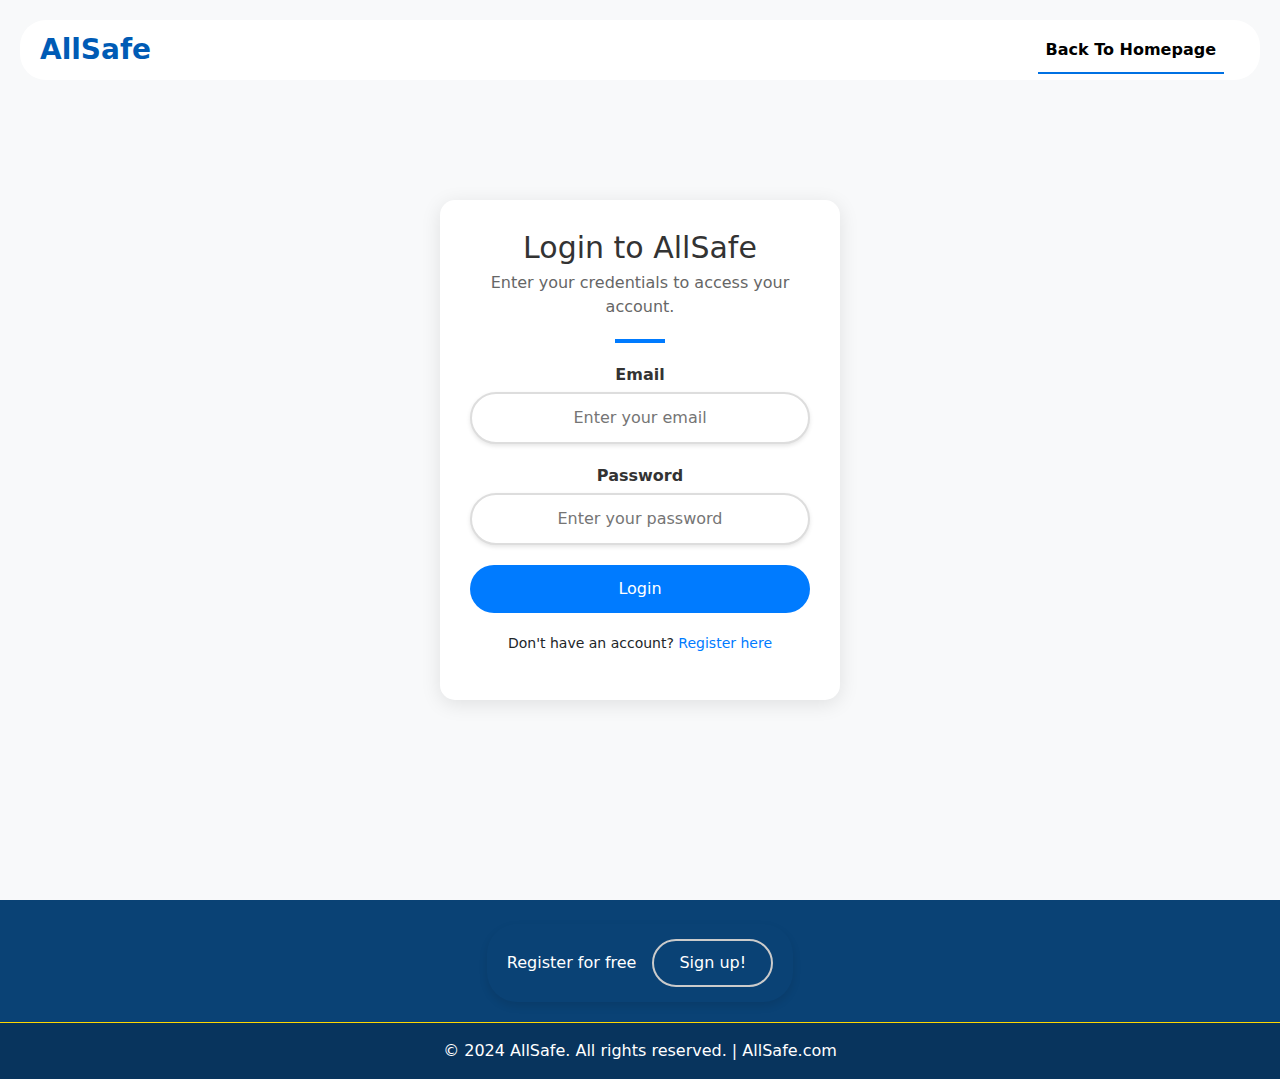
<file: login.html>
<!DOCTYPE html>
<html lang="en">
  <head>
    <meta charset="UTF-8" />
    <meta name="viewport" content="width=device-width, initial-scale=1.0" />
    <title>Login | AllSafe</title>
    <link rel="icon" href="favicon.ico" type="image/x-icon">
    <link
      href="https://cdn.jsdelivr.net/npm/bootstrap@5.3.3/dist/css/bootstrap.min.css"
      rel="stylesheet"
      integrity="sha384-QWTKZyjpPEjISv5WaRU9OFeRpok6YctnYmDr5pNlyT2bRjXh0JMhjY6hW+ALEwIH"
      crossorigin="anonymous"
    />
    <link href="style.css" rel="stylesheet" />
    <!--NAVBAR START-->
    <nav class="navbar navbar-expand-lg fixed-top">
      <div class="container-fluid">
        <a class="navbar-brand me-auto" href="#">AllSafe</a>

        <div
          class="offcanvas offcanvas-end"
          tabindex="-1"
          id="offcanvasNavbar"
          aria-labelledby="offcanvasNavbarLabel"
        >
          <div class="offcanvas-header">
            <h5 class="offcanvas-title" id="offcanvasNavbarLabel">NavMenu</h5>
            <button
              type="button"
              class="btn-close"
              data-bs-dismiss="offcanvas"
              aria-label="Close"
            ></button>
          </div>
          <div class="offcanvas-body">
            <ul class="navbar-nav justify-content-end flex-grow-1 pe-3">
              <li class="nav-item">
                <a class="nav-link active" aria-current="page" href="index.html"
                  >Back To Homepage</a
                >
              </li>
            </ul>
          </div>
        </div>
        <!-- Toggler button added here, positioned to the right -->
        <div class="d-flex justify-content-end">
          <button
            class="navbar-toggler pe-0"
            type="button"
            data-bs-toggle="offcanvas"
            data-bs-target="#offcanvasNavbar"
            aria-controls="offcanvasNavbar"
            aria-label="Toggle navigation"
          >
            <span class="navbar-toggler-icon"></span>
          </button>
        </div>
      </div>
    </nav>
    <!--NAVBAR END-->

    <!-- JavaScript to close the off-canvas menu when an item is clicked -->
    <script>
      document.addEventListener("DOMContentLoaded", function () {
        const navLinks = document.querySelectorAll(".navbar-nav .nav-link");
        const offcanvasNavbar = document.getElementById("offcanvasNavbar");
        navLinks.forEach((link) => {
          link.addEventListener("click", () => {
            const offcanvas = bootstrap.Offcanvas.getInstance(offcanvasNavbar);
            if (offcanvas) {
              offcanvas.hide();
            }
          });
        });
      });
    </script>
  </head>
  <body>
    <section class="login-page">
      <div class="login-container">
        <h2 class="login-title">Login to AllSafe</h2>
        <p class="login-subtitle">
          Enter your credentials to access your account.
        </p>
        <div class="separator"></div>

        <form class="login-form">
          <div class="form-group">
            <label for="email">Email</label>
            <input
              type="email"
              id="email"
              placeholder="Enter your email"
              required
            />
          </div>
          <div class="form-group">
            <label for="password">Password</label>
            <input
              type="password"
              id="password"
              placeholder="Enter your password"
              required
            />
          </div>
          <div class="form-group">
            <button type="submit">Login</button>
          </div>
          <p class="register-text">
            Don't have an account? <a href="register.html">Register here</a>
          </p>
        </form>
      </div>
    </section>

    <script
      src="https://cdn.jsdelivr.net/npm/bootstrap@5.3.3/dist/js/bootstrap.bundle.min.js"
      integrity="sha384-YvpcrYf0tY3lHB60NNkmXc5s9fDVZLESaAA55NDzOxhy9GkcIdslK1eN7N6jIeHz"
      crossorigin="anonymous"
    ></script>
    <!--Price Section End-->

    <!--Footer Section Start-->
    <section class="footer-section">
      <!-- Footer -->
      <footer class="text-center text-white" style="background-color: #0a4275">
        <!-- Grid container -->
        <div class="container p-4 pb-0">
          <!-- Section: CTA -->
          <section class="cta-section">
            <p class="d-flex justify-content-center align-items-center">
              <span class="me-3">Register for free</span>
              <button
                data-mdb-ripple-init
                type="button"
                class="btn btn-outline-light btn-rounded"
              >
                Sign up!
              </button>
            </p>
          </section>
          <!-- Section: CTA -->
        </div>
        <!-- Grid container -->

        <!-- Copyright -->
        <div
          class="text-center p-3"
          style="background-color: rgba(0, 0, 0, 0.2)"
        >
          © 2024 AllSafe. All rights reserved. |
          <a class="text-white" href="https://allsafe.com/">AllSafe.com</a>
        </div>
        <!-- Copyright -->
      </footer>
      <!-- Footer -->
    </section>

    <!--Footer Section End-->
  </body>
</html>
</file>
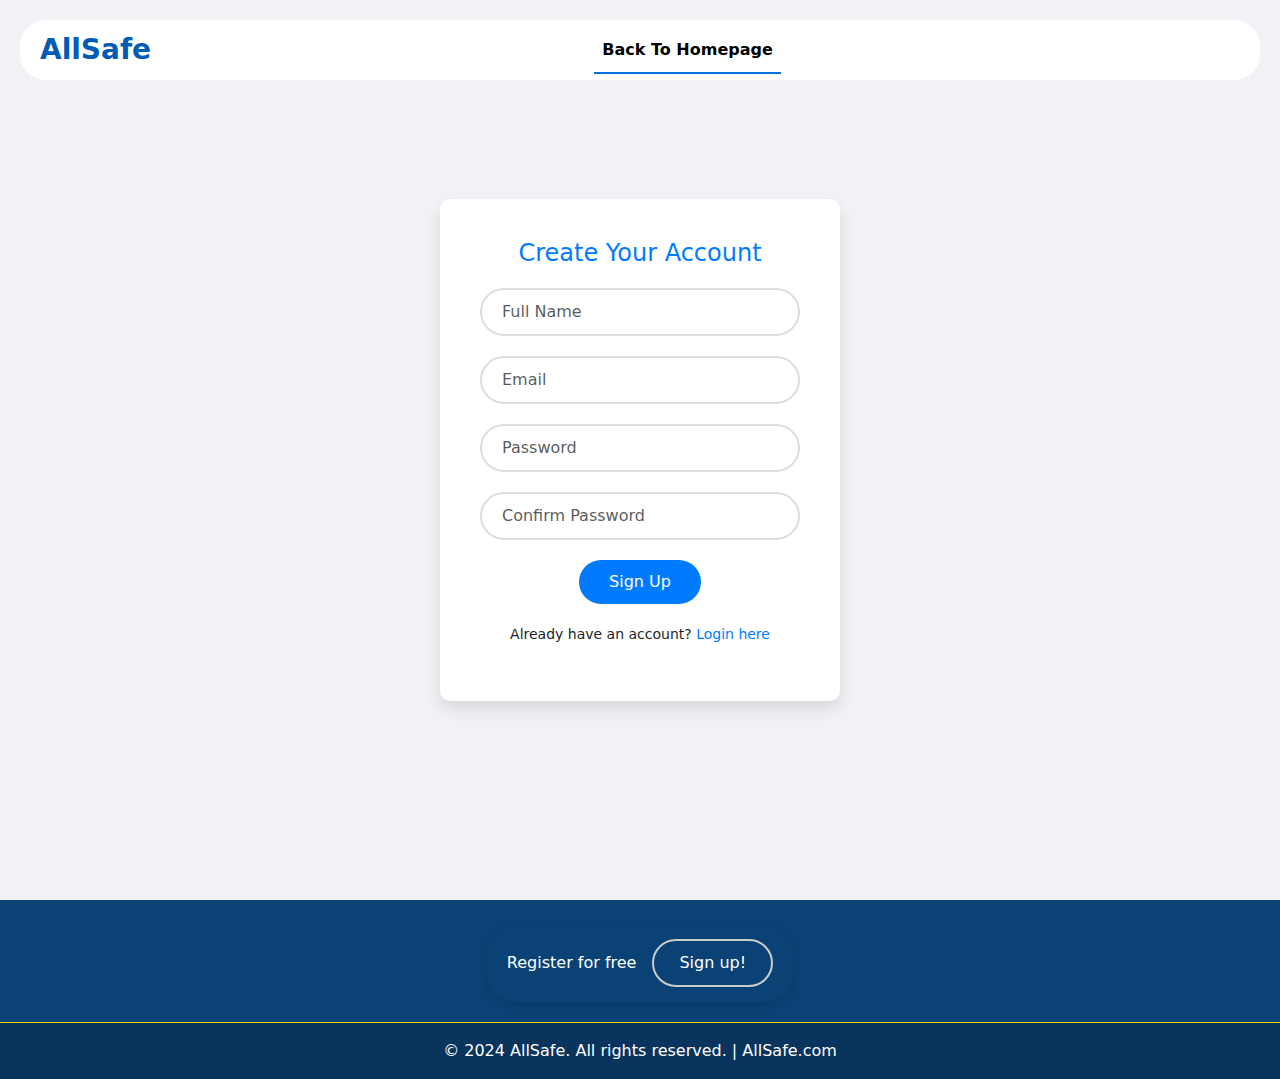
<file: register.html>
<!DOCTYPE html>
<html lang="en">
  <head>
    <meta charset="utf-8" />
    <meta name="viewport" content="width=device-width, initial-scale=1" />
    <title>AllSafe | Sign Up</title>
    <link rel="icon" href="favicon.ico" type="image/x-icon" />
    <link
      href="https://cdn.jsdelivr.net/npm/bootstrap@5.3.3/dist/css/bootstrap.min.css"
      rel="stylesheet"
      integrity="sha384-QWTKZyjpPEjISv5WaRU9OFeRpok6YctnYmDr5pNlyT2bRjXh0JMhjY6hW+ALEwIH"
      crossorigin="anonymous"
    />
    <link href="style.css" rel="stylesheet" />
    <!--NAVBAR START-->
    <nav class="navbar navbar-expand-lg fixed-top">
      <div class="container-fluid">
        <a class="navbar-brand me-auto" href="#">AllSafe</a>

        <div
          class="offcanvas offcanvas-end"
          tabindex="-1"
          id="offcanvasNavbar"
          aria-labelledby="offcanvasNavbarLabel"
        >
          <div class="offcanvas-header">
            <h5 class="offcanvas-title" id="offcanvasNavbarLabel">NavMenu</h5>
            <button
              type="button"
              class="btn-close"
              data-bs-dismiss="offcanvas"
              aria-label="Close"
            ></button>
          </div>
          <div class="offcanvas-body">
            <ul class="navbar-nav justify-content-center flex-grow-1 pe-3">
              <li class="nav-item">
                <a class="nav-link active" aria-current="page" href="index.html"
                  >Back To Homepage</a
                >
              </li>
            </ul>
          </div>
        </div>
        <!-- Toggler button added here, positioned to the right -->
        <div class="d-flex justify-content-end">
          <button
            class="navbar-toggler pe-0"
            type="button"
            data-bs-toggle="offcanvas"
            data-bs-target="#offcanvasNavbar"
            aria-controls="offcanvasNavbar"
            aria-label="Toggle navigation"
          >
            <span class="navbar-toggler-icon"></span>
          </button>
        </div>
      </div>
    </nav>
    <!--NAVBAR END-->

    <!-- JavaScript to close the off-canvas menu when an item is clicked -->
    <script>
      document.addEventListener("DOMContentLoaded", function () {
        const navLinks = document.querySelectorAll(".navbar-nav .nav-link");
        const offcanvasNavbar = document.getElementById("offcanvasNavbar");
        navLinks.forEach((link) => {
          link.addEventListener("click", () => {
            const offcanvas = bootstrap.Offcanvas.getInstance(offcanvasNavbar);
            if (offcanvas) {
              offcanvas.hide();
            }
          });
        });
      });
    </script>
  </head>
  <body>
    <div class="signup-container">
      <div class="signup-form">
        <h2>Create Your Account</h2>
        <form action="#" method="post">
          <div class="form-group">
            <input
              type="text"
              name="name"
              placeholder="Full Name"
              class="form-control"
              required
            />
          </div>
          <div class="form-group">
            <input
              type="email"
              name="email"
              placeholder="Email"
              class="form-control"
              required
            />
          </div>
          <div class="form-group">
            <input
              type="password"
              name="password"
              placeholder="Password"
              class="form-control"
              required
            />
          </div>
          <div class="form-group">
            <input
              type="password"
              name="confirm-password"
              placeholder="Confirm Password"
              class="form-control"
              required
            />
          </div>
          <button type="submit" class="btn">Sign Up</button>
        </form>
        <p class="switch-link">
          Already have an account? <a href="login.html">Login here</a>
        </p>
      </div>
    </div>
    <script
      src="https://cdn.jsdelivr.net/npm/bootstrap@5.3.3/dist/js/bootstrap.bundle.min.js"
      integrity="sha384-YvpcrYf0tY3lHB60NNkmXc5s9fDVZLESaAA55NDzOxhy9GkcIdslK1eN7N6jIeHz"
      crossorigin="anonymous"
    ></script>
    <section class="footer-section">
      <!-- Footer -->
      <footer class="text-center text-white" style="background-color: #0a4275">
        <!-- Grid container -->
        <div class="container p-4 pb-0">
          <!-- Section: CTA -->
          <section class="cta-section">
            <p class="d-flex justify-content-center align-items-center">
              <span class="me-3">Register for free</span>
              <button
                data-mdb-ripple-init
                type="button"
                class="btn btn-outline-light btn-rounded"
              >
                Sign up!
              </button>
            </p>
          </section>
          <!-- Section: CTA -->
        </div>
        <!-- Grid container -->

        <!-- Copyright -->
        <div
          class="text-center p-3"
          style="background-color: rgba(0, 0, 0, 0.2)"
        >
          © 2024 AllSafe. All rights reserved. |
          <a class="text-white" href="https://allsafe.com/">AllSafe.com</a>
        </div>
        <!-- Copyright -->
      </footer>
      <!-- Footer -->
    </section>

    <!--Footer Section End-->
  </body>
</html>
</file>
<file: style.css>
html {
    scroll-behavior: smooth;
}

/* Navbar Styles */
.navbar {
    background-color: rgb(255, 255, 255);
    height: 60px;
    margin: 20px;
    border-radius: 26px;
    padding: 0.5rem;
    transition: background-color 0.3s;
}

.navbar:hover {
    background-color: rgba(255, 255, 255, 0.6);
}

.navbar-brand {
    font-weight: 600;
    color: #005BB5;
    font-size: 28px;
    transition: 0.3s color;
}

.login-button {
    background-color: #005BB5;
    color: white;
    font-size: 14px;
    padding: 10px 20px;
    border-radius: 50px;
    text-decoration: none;
    transition: background-color 0.3s;
}

.login-button:hover {
    background-color: #003F8A;
}

.navbar-toggler {
    border: none;
    font-size: 1.2rem;
}

.navbar-toggler:focus,
.btn-close:focus {
    box-shadow: none;
    outline: none;
}

.nav-link {
    color: #005BB5;
    font-weight: 600;
    position: relative;
    transition: color 0.3s;
}

.nav-link:hover,
.nav-link.active {
    color: #0071E3;
}

.nav-link::after {
    content: '';
    position: absolute;
    left: 50%;
    bottom: -4px;
    width: 0;
    height: 2px;
    background-color: #0071E3;
    transition: width 0.3s ease, left 0.3s ease;
}

.nav-link:hover::after,
.nav-link.active::after {
    width: 100%;
    left: 0;
}

@media (min-width: 991px) {
    .nav-link::before {
        content: "";
        position: absolute;
        bottom: -4px;
        left: 0;
        width: 100%;
        height: 2px;
        background-color: #005BB5;
        transform: scaleX(0);
        transition: transform 0.3s ease-in-out;
    }

    .nav-link:hover:before,
    .nav-link.active::before {
        transform: scaleX(1);
        /* Scale to full width on hover */
        visibility: visible;
        /* Ensure it is visible when hovering */
    }
}

/* Hero Section Styles */
.hero-section {
    background: url(img/slider-2.jpg) no-repeat center;
    background-size: cover;
    width: 100%;
    position: relative;
    /* Required for the pseudo-element */
}

.hero-section::before {
    background-color: rgba(0, 0, 0, 0.8);
    /* Increased opacity for a darker dimming effect */
    content: "";
    position: absolute;
    top: 0;
    right: 0;
    bottom: 0;
    left: 0;
}

.hero-section .container {
    height: 100vh;
    /* Full viewport height */
    z-index: 1;
    position: relative;
    display: flex;
    /* Enable flexbox */
    flex-direction: column;
    /* Stack items vertically */
    justify-content: center;
    /* Center vertically */
    align-items: center;
    /* Center horizontally */
    text-align: center;
    /* Center align text */
}

.hero-section h1 {
    font-size: 1.2em;
    /* Title font size */
    font-weight: bold;
    /* Bold title */
    transition: transform 0.3s, color 0.3s;
    /* Adding transition for scale and color */
    margin: 0;
    /* Remove default margin */
}

.hero-section h1:hover {
    transform: scale(1.05);
    /* Slightly enlarge the title */
    color: #005BB5;
    /* Change color on hover */
}

/* New animated separator */
.separator {
    width: 60px;
    /* Separator line width */
    height: 3px;
    /* Separator line height */
    background-color: #0071E3;
    /* Line color */
    margin: 20px 0;
    /* Margin to space it from title and paragraph */
    transition: width 0.3s ease;
    /* Smooth transition for width */
}

.separator:hover {
    width: 100%;
    /* Expand line width on hover */
}

/* Paragraph Styles */
.hero-section p {
    font-size: 0.5em;
    /* Paragraph font size */
    text-align: center;
    /* Center align paragraph */
    margin: 0;
    /* Remove default margin */
}

/* Off-Canvas Menu Styles */
.offcanvas {
    background-color: #fff;
    /* Keep the original background color */
    /* Add any specific styles you need for the off-canvas here */
}

/* About Us Section Start */

.about-us {
    text-align: center;
    background-color: rgba(247, 247, 247, 0.861);
    padding: 60px 20px;
}

.about-us h2,
.about-us h3 {
    font-family: 'Poppins', sans-serif;
    color: #333;
    margin-bottom: 20px;
}

.about-us p {
    font-family: 'Open Sans', sans-serif;
    font-size: 1.1em;
    line-height: 1.6;
    color: #555;
    max-width: 800px;
    margin: 0 auto 20px auto;
}

.separator {
    height: 2px;
    width: 60px;
    background-color: #007BFF;
    margin: 30px auto;
}

.team-members {
    display: flex;
    justify-content: center;
    gap: 40px;
    margin-top: 40px;
    flex-wrap: wrap;
}

.team-member {
    max-width: 200px;
    text-align: center;
    margin-top: 20px;
}

.team-member img {
    border-radius: 50%;
    /* Makes the image circular */
    width: 150px;
    /* Adjust the width for the desired size */
    height: 150px;
    /* Ensure height matches width for a perfect circle */
    object-fit: cover;
    /* Ensures the image scales correctly within the circle */
    transition: transform 0.3s ease;
    /* Adds a smooth hover effect */
    border: 3px solid #007BFF;
    /* Adds a border around the image */
    box-shadow: 0px 4px 10px rgba(0, 0, 0, 0.2);
    /* Adds a subtle shadow for depth */
}

.team-member h4 {
    margin-top: 15px;
    /* Adds space between image and name */
    font-size: 1.2em;
    font-family: 'Poppins', sans-serif;
    color: #333;
}

.team-member p {
    font-size: 1em;
    color: #666;
    margin-top: 5px;
    /* Adds space between job title and bio */
}

.team-member:hover img {
    transform: scale(1.05);
    /* Slightly increases the size on hover */
}

.team-bio {
    font-size: 0.9em;
    color: #666;
    margin-top: 10px;
}

.fade-in {
    opacity: 0;
    animation: fadeIn 1s forwards;
}

@keyframes fadeIn {
    to {
        opacity: 1;
    }
}

/* About Us Section End */

/* TECHNOLOGIES SECTION START */
/* Technologies Section Start */

.technologies {
    text-align: center;
    padding: 60px 20px;
}

.technologies h2 {
    font-family: 'Poppins', sans-serif;
    color: #333;
    margin-bottom: 20px;
}

.technologies p {
    font-family: 'Open Sans', sans-serif;
    font-size: 1.1em;
    line-height: 1.6;
    color: #555;
    max-width: 800px;
    margin: 0 auto 40px auto;
}

.separator {
    height: 2px;
    width: 60px;
    background-color: #007BFF;
    margin: 30px auto;
}

.tech-grid {
    display: flex;
    justify-content: center;
    gap: 20px;
    /* Spacing between technology items */
    flex-wrap: wrap;
    /* Allows items to wrap on smaller screens */
}

.tech-item {
    max-width: 150px;
    /* Set max width for responsiveness */
    text-align: center;
    padding: 20px;
    /* Add padding for spacing */
}

.tech-item img {
    width: 80px;
    /* Smaller image size */
    height: 80px;
    /* Ensure height matches width for consistency */
    object-fit: cover;
    /* Ensures the image scales correctly */
    margin-bottom: 10px;
    /* Space between image and tech name */
}

.tech-item h4 {
    font-family: 'Poppins', sans-serif;
    color: #333;
    margin: 10px 0 5px 0;
    /* Add margin for spacing */
}

.tech-item p {
    font-family: 'Open Sans', sans-serif;
    font-size: 0.9em;
    /* Slightly smaller font size */
    color: #666;
}

/* Technologies Section End */
/* Technologies Section Start */

.technologies {
    text-align: center;
    padding: 60px 20px;
    background-color: #f8f9fa;
    /* Light background color */
    border-radius: 10px;
    /* Rounded corners */
    box-shadow: 0 4px 15px rgba(0, 0, 0, 0.1);
    /* Subtle shadow for depth */
}

.technologies h2 {
    font-family: 'Poppins', sans-serif;
    color: #333;
    margin-bottom: 20px;
}

.technologies p {
    font-family: 'Open Sans', sans-serif;
    font-size: 1.1em;
    line-height: 1.6;
    color: #555;
    max-width: 800px;
    margin: 0 auto 40px auto;
}

.separator {
    height: 2px;
    width: 60px;
    background-color: #007BFF;
    margin: 30px auto;
}

.tech-grid {
    display: flex;
    justify-content: center;
    gap: 20px;
    /* Spacing between technology items */
    flex-wrap: wrap;
    /* Allows items to wrap on smaller screens */
}

.tech-item {
    max-width: 150px;
    /* Set max width for responsiveness */
    text-align: center;
    padding: 20px;
    /* Add padding for spacing */
    transition: transform 0.3s ease, box-shadow 0.3s ease;
    /* Smooth hover transition */
}

.tech-item:hover {
    transform: translateY(-5px);
    /* Slight lift effect on hover */
    box-shadow: 0 8px 20px rgba(0, 0, 0, 0.15);
    /* Deeper shadow on hover */
}

.tech-item img {
    width: 80px;
    /* Smaller image size */
    height: 80px;
    /* Ensure height matches width for consistency */
    object-fit: cover;
    /* Ensures the image scales correctly */
    margin-bottom: 10px;
    /* Space between image and tech name */
}

.tech-item h4 {
    font-family: 'Poppins', sans-serif;
    color: #333;
    margin: 10px 0 5px 0;
    /* Add margin for spacing */
}

.tech-item p {
    font-family: 'Open Sans', sans-serif;
    font-size: 0.9em;
    /* Slightly smaller font size */
    color: #666;
}

/* Technologies Section End */


/* TECHNOLOGIES SECTION END */

/* FOOTER SECTION START */
/* FOOTER SECTION START */

.cta-section {
    padding: 15px 20px;
    /* Adjusted padding for a tighter fit */
    margin: 0 auto 20px auto;
    /* Reduced margin to minimize space */
    width: fit-content;
    /* Adjust the width to match content size */
    border-radius: 30px;
    /* Rounded corners for a softer look */
    box-shadow: 0 4px 8px rgba(0, 0, 0, 0.1);
    /* Subtle shadow for better depth */
}

.cta-section .btn {
    border: 2px solid #cbcbcb;
    /* Lighter border for the button */
    color: #ffffff;
    /* White text color */
    background: transparent;
    padding: 10px 25px;
    /* Adjusted padding for a more balanced button size */
    border-radius: 30px;
    transition: all 0.3s ease;
    /* Smooth transition */
}

.cta-section .btn:hover {
    background-color: #a5a930;
    /* Gold background on hover */
    color: #0a4275;
    /* Dark blue text on hover */
    transform: translateY(-3px);
    /* Subtle upward movement on hover */
    box-shadow: 0 5px 15px rgba(0, 0, 0, 0.2);
    /* Added shadow for depth */
}

.footer-section a {
    text-decoration: none;
    color: #ffffff;
    transition: color 0.3s ease;
    /* Smooth transition for link color */
}

.footer-section a:hover {
    color: #ffd700;
    /* Gold color on hover for links */
    text-shadow: 0 2px 5px rgba(255, 215, 0, 0.5);
    /* Subtle glow effect */
}

.footer-section .p-3 {
    background-color: rgba(0, 0, 0, 0.2);
    /* Slightly dark background for contrast */
    padding: 15px;
    border-top: 1px solid #ffd700;
    /* Gold border on top */
}

.footer-section .container p {
    font-size: 16px;
    margin: 0;
}


/* FOOTER SECTION END */

/* FOOTER SECTION END */

/* Portfolio start */
/* Portfolio Section Styles */
.portfolio {
    padding: 60px 0;
    background-color: #f8f9fa;
    /* Light background for better contrast */
}

.portfolio h2 {
    font-size: 32px;
    margin-bottom: 10px;
    text-align: center;
    color: #333;
}

.portfolio p {
    text-align: center;
    max-width: 600px;
    margin: 0 auto 40px auto;
    color: #666;
}

.portfolio .separator {
    width: 60px;
    height: 4px;
    background-color: #007bff;
    /* Accent color */
    margin: 20px auto;
}

.portfolio-grid {
    display: grid;
    grid-template-columns: repeat(auto-fit, minmax(300px, 1fr));
    gap: 30px;
}

.portfolio-item {
    background: #fff;
    border-radius: 8px;
    box-shadow: 0 4px 8px rgba(0, 0, 0, 0.1);
    overflow: hidden;
    transition: transform 0.2s ease-in-out;
    text-align: center;
    /* Center align the content */
}

.portfolio-item:hover {
    transform: translateY(-5px);
}

.portfolio-item img {
    width: 100%;
    height: 200px;
    object-fit: cover;
}

.portfolio-item h4 {
    font-size: 22px;
    /* Increased font size */
    margin: 15px;
    color: #007bff;
    /* Accent color */
    text-align: center;
    /* Center align the title */
}

.portfolio-item p {
    font-size: 15px;
    /* Slightly larger font size for description */
    margin: 0 15px 15px;
    color: #555;
    text-align: center;
    /* Center align the description */
}


/* Portfolio End */

/* Price Section Start */
/* Pricing Section Styles */
.pricing {
    padding: 60px 0;
    background-color: #f8f9fa;
    /* Light background */
}

.pricing h2 {
    font-size: 32px;
    margin-bottom: 10px;
    text-align: center;
    color: #333;
}

.pricing p {
    text-align: center;
    max-width: 600px;
    margin: 0 auto 40px auto;
    color: #666;
}

.pricing .separator {
    width: 60px;
    height: 4px;
    background-color: #007bff;
    /* Accent color */
    margin: 20px auto;
}

.pricing-grid {
    display: grid;
    grid-template-columns: repeat(auto-fit, minmax(300px, 1fr));
    gap: 30px;
}

.pricing-card {
    background: #fff;
    border-radius: 8px;
    box-shadow: 0 4px 8px rgba(0, 0, 0, 0.1);
    padding: 20px;
    text-align: center;
    transition: transform 0.2s ease-in-out;
}

.pricing-card.popular {
    border: 2px solid #007bff;
    /* Highlight popular plan */
}

.pricing-card:hover {
    transform: translateY(-5px);
}

.pricing-card h4 {
    font-size: 24px;
    margin-bottom: 15px;
    color: #007bff;
    /* Accent color */
}

.pricing-card .price {
    font-size: 28px;
    margin-bottom: 15px;
    color: #333;
}

.pricing-card .price span {
    font-size: 16px;
    color: #777;
}

.pricing-card ul {
    list-style: none;
    padding: 0;
    margin-bottom: 20px;
}

.pricing-card ul li {
    font-size: 14px;
    color: #555;
    margin: 8px 0;
}

.pricing-card button {
    background-color: #007bff;
    border: none;
    color: #fff;
    padding: 10px 20px;
    border-radius: 5px;
    cursor: pointer;
    transition: background-color 0.3s ease;
}

.pricing-card button:hover {
    background-color: #0056b3;
}

/* Price Section Start */

/* Contact Us start */
/* Contact Us Section Styles */
.contact-us {
    padding: 60px 0;
    background-color: #f8f9fa;
}

.contact-us h2 {
    font-size: 32px;
    text-align: center;
    margin-bottom: 10px;
    color: #333;
}

.contact-us p {
    text-align: center;
    max-width: 600px;
    margin: 0 auto 30px auto;
    color: #666;
}

.contact-us .separator {
    width: 60px;
    height: 4px;
    background-color: #007bff;
    margin: 20px auto;
}

.contact-form {
    max-width: 600px;
    margin: 0 auto;
    background: #ffffff;
    padding: 20px;
    box-shadow: 0 4px 20px rgba(0, 0, 0, 0.1);
    border-radius: 10px;
}

.contact-form .form-group {
    margin-bottom: 20px;
}

.contact-form label {
    display: block;
    margin-bottom: 5px;
    color: #333;
    font-weight: bold;
}

.contact-form input,
.contact-form textarea {
    width: 100%;
    padding: 12px 15px;
    border-radius: 15px;
    /* Increased border radius for smoother look */
    border: 2px solid #ddd;
    transition: border-color 0.3s ease, box-shadow 0.3s ease;
    /* Added animation */
    box-shadow: 0 2px 4px rgba(0, 0, 0, 0.1);
    font-size: 16px;
}

.contact-form input:focus,
.contact-form textarea:focus {
    border-color: #007bff;
    /* Highlight border on focus */
    box-shadow: 0 0 8px rgba(0, 123, 255, 0.5);
    /* Subtle glow effect */
    outline: none;
}

.contact-form textarea {
    height: 120px;
    resize: vertical;
}

.contact-form button {
    width: 100%;
    background-color: #007bff;
    color: #ffffff;
    border: none;
    padding: 12px;
    border-radius: 25px;
    font-size: 16px;
    transition: background-color 0.3s ease;
    /* Added button hover animation */
}

.contact-form button:hover {
    background-color: #0056b3;
    cursor: pointer;
}

/* contact us end */

/* login page start */
/* Login Page Styles */
.login-page {
    display: flex;
    align-items: center;
    justify-content: center;
    height: 100vh;
    background-color: #f8f9fa;
}

.login-container {
    max-width: 400px;
    width: 100%;
    background: #ffffff;
    padding: 30px;
    box-shadow: 0 4px 20px rgba(0, 0, 0, 0.1);
    border-radius: 15px;
    animation: fadeIn 1s ease-in-out;
}

.login-title {
    font-size: 30px;
    text-align: center;
    margin-bottom: 5px;
    color: #333;
    animation: slideDown 1s ease-in-out;
}

.login-subtitle {
    text-align: center;
    margin-bottom: 20px;
    color: #666;
    font-size: 16px;
}

.separator {
    width: 50px;
    height: 4px;
    background-color: #007bff;
    margin: 10px auto 20px auto;
    animation: growWidth 1s ease-in-out;
}

.login-form .form-group {
    margin-bottom: 20px;
    animation: slideIn 0.8s ease-in-out;
}

.login-form label {
    display: block;
    margin-bottom: 5px;
    text-align: center;
    color: #333;
    font-weight: bold;
}

.login-form input {
    width: 100%;
    padding: 12px 15px;
    border-radius: 30px;
    /* Rounded corners for input fields */
    border: 2px solid #ddd;
    transition: border-color 0.3s ease, box-shadow 0.3s ease;
    /* Added animation */
    box-shadow: 0 2px 4px rgba(0, 0, 0, 0.1);
    text-align: center;
    font-size: 16px;
}

.login-form input:focus {
    border-color: #007bff;
    /* Highlight border on focus */
    box-shadow: 0 0 8px rgba(0, 123, 255, 0.5);
    /* Subtle glow effect */
    outline: none;
}

.login-form button {
    width: 100%;
    background-color: #007bff;
    color: #ffffff;
    border: none;
    padding: 12px;
    border-radius: 25px;
    font-size: 16px;
    transition: background-color 0.3s ease, transform 0.3s ease;
    /* Added button hover animation */
}

.login-form button:hover {
    background-color: #0056b3;
    transform: translateY(-3px);
    cursor: pointer;
}

.register-text {
    text-align: center;
    margin-top: 15px;
    font-size: 14px;
}

.register-text a {
    color: #007bff;
    text-decoration: none;
}

.register-text a:hover {
    text-decoration: underline;
    color: #0056b3;
}

/* Animation Keyframes */
@keyframes fadeIn {
    from {
        opacity: 0;
    }

    to {
        opacity: 1;
    }
}

@keyframes slideDown {
    from {
        transform: translateY(-20px);
        opacity: 0;
    }

    to {
        transform: translateY(0);
        opacity: 1;
    }
}

@keyframes growWidth {
    from {
        width: 0;
    }

    to {
        width: 50px;
    }
}

@keyframes slideIn {
    from {
        transform: translateX(-20px);
        opacity: 0;
    }

    to {
        transform: translateX(0);
        opacity: 1;
    }
}

/* login page end */

/* Signup Start */
/* Common Styles for Signup and Login */
.signup-container {
    display: flex;
    justify-content: center;
    align-items: center;
    height: 100vh;
    background-color: #f0f2f5;
    animation: fadeIn 0.8s ease-in-out;
}

.signup-form {
    background: #fff;
    padding: 40px;
    border-radius: 10px;
    box-shadow: 0 8px 16px rgba(0, 0, 0, 0.1);
    max-width: 400px;
    width: 100%;
    text-align: center;
    animation: slideIn 0.8s ease-in-out;
}

.signup-form h2 {
    margin-bottom: 20px;
    font-size: 24px;
    color: #007bff;
    /* Accent color */
}

.signup-form .form-group {
    margin-bottom: 20px;
    position: relative;
}

.signup-form .form-control {
    border-radius: 30px;
    padding: 10px 20px;
    border: 2px solid #ddd;
    transition: all 0.3s ease;
    width: 100%;
}

.signup-form .form-control:focus {
    border-color: #007bff;
    box-shadow: 0 0 5px rgba(0, 123, 255, 0.5);
}

.signup-form .btn {
    background-color: #007bff;
    color: #fff;
    padding: 10px 30px;
    border-radius: 30px;
    border: none;
    transition: background-color 0.3s ease;
}

.signup-form .btn:hover {
    background-color: #0056b3;
}

.signup-form .switch-link {
    margin-top: 20px;
    font-size: 14px;
}

.signup-form .switch-link a {
    color: #007bff;
    text-decoration: none;
}

.signup-form .switch-link a:hover {
    text-decoration: underline;
}

/* Animations */
@keyframes fadeIn {
    from {
        opacity: 0;
    }

    to {
        opacity: 1;
    }
}

@keyframes slideIn {
    from {
        transform: translateY(20px);
        opacity: 0;
    }

    to {
        transform: translateY(0);
        opacity: 1;
    }
}

/* Signup End */
</file>
